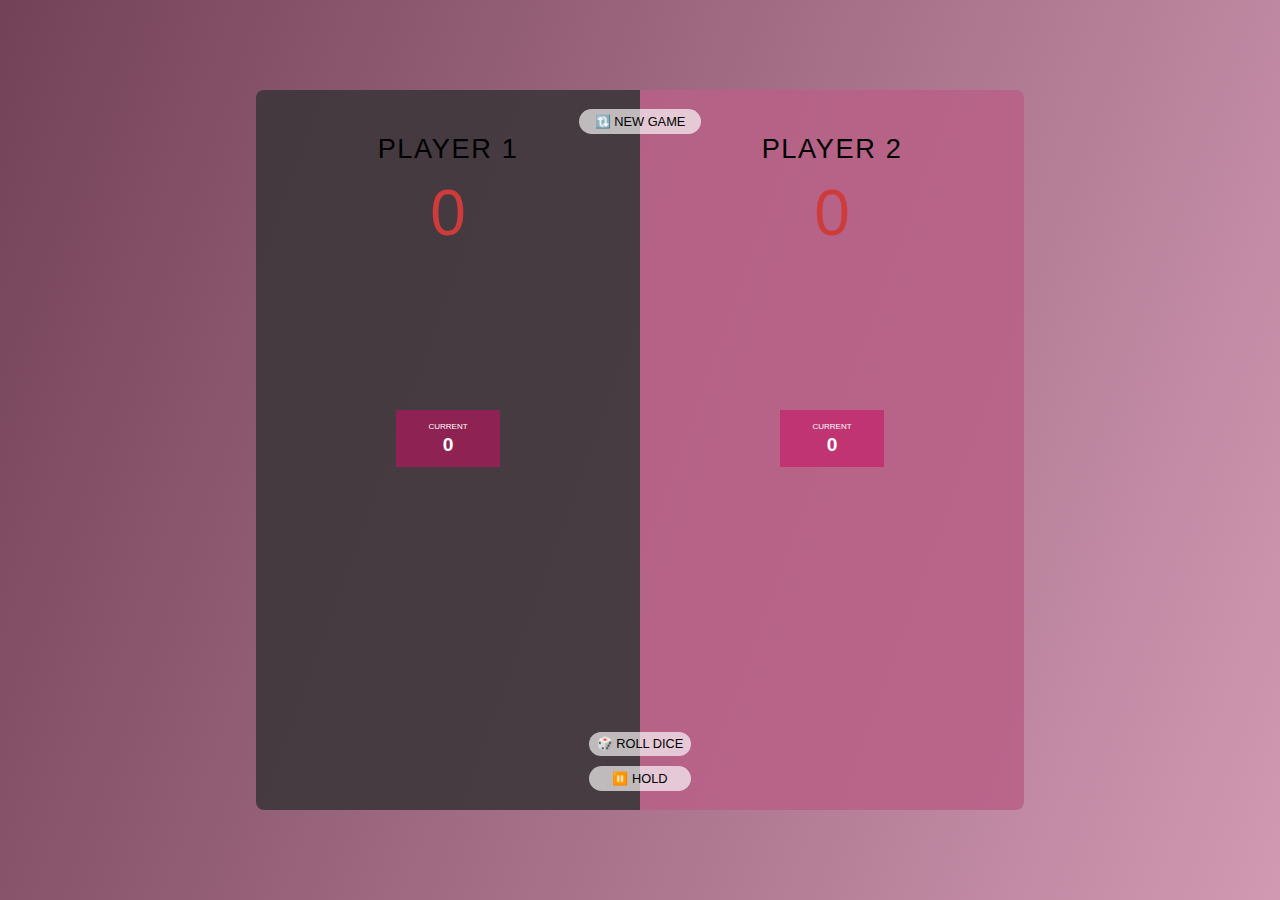
<file: pig_game/index.html>
<!DOCTYPE html>
<html lang="en">
<head>
    <meta charset="UTF-8">
    <meta name="viewport" content="width=device-width, initial-scale=1.0">
    <link rel="stylesheet" href="pig.css">

    <title>Pig Game</title>

</head>
<body>
    <div class="players">
        <div class="player_one">
            <p class="player-name">player 1</p>
            <p class="player_held-score total_score-0">0</p>

            <div class="current">
                <p class="sm-font">current</p>
                <p class="player_current-score player_current-score-0">0</p>
            </div>
        </div>

        <div class="player_two">
            <p class="player-name">player 2</p>
            <p class="player_held-score total_score-1">0</p>

            <div class="current">
                <p class="sm-font">current</p>
                <p class="player_current-score player_current-score-1">0</p>
            </div>
        </div>

        <div class="menu">
            <button class="game_new option-btn">🔃 New Game</button>
            <div class="menu-mid dices">
                <img src="./diceSVG/dice-1.svg" class="dice hidden" alt="one" aria-valuetext="1">
                <img src="./diceSVG/dice-2.svg" class="dice hidden" alt="two" aria-valuetext="2">
                <img src="./diceSVG/dice-3.svg" class="dice hidden" alt="three" aria-valuetext="3">
                <img src="./diceSVG/dice-4.svg" class="dice hidden" alt="four" aria-valuetext="4">
                <img src="./diceSVG/dice-5.svg" class="dice hidden" alt="five" aria-valuetext="5">
                <img src="./diceSVG/dice-6.svg" class="dice hidden" alt="six" aria-valuetext="6">
            </div>
            <div class="menu-bottom">
                <button class="game_roll option-btn">🎲 Roll Dice</button>
                <button class="game_pause option-btn">⏸️ Hold</button>
            </div>
        </div>

        <div class="blurry hidden"></div>

        <div class="modal hidden">
            <button class="modal_close-btn">&times;</button>
            <h1 class="heading">Yupeeeeeeeeeeee...</h1>
            <p class="paragraph"></p>
        </div>
    </div>

    <script src="pig.js"></script>
</body>
</html>
</file>
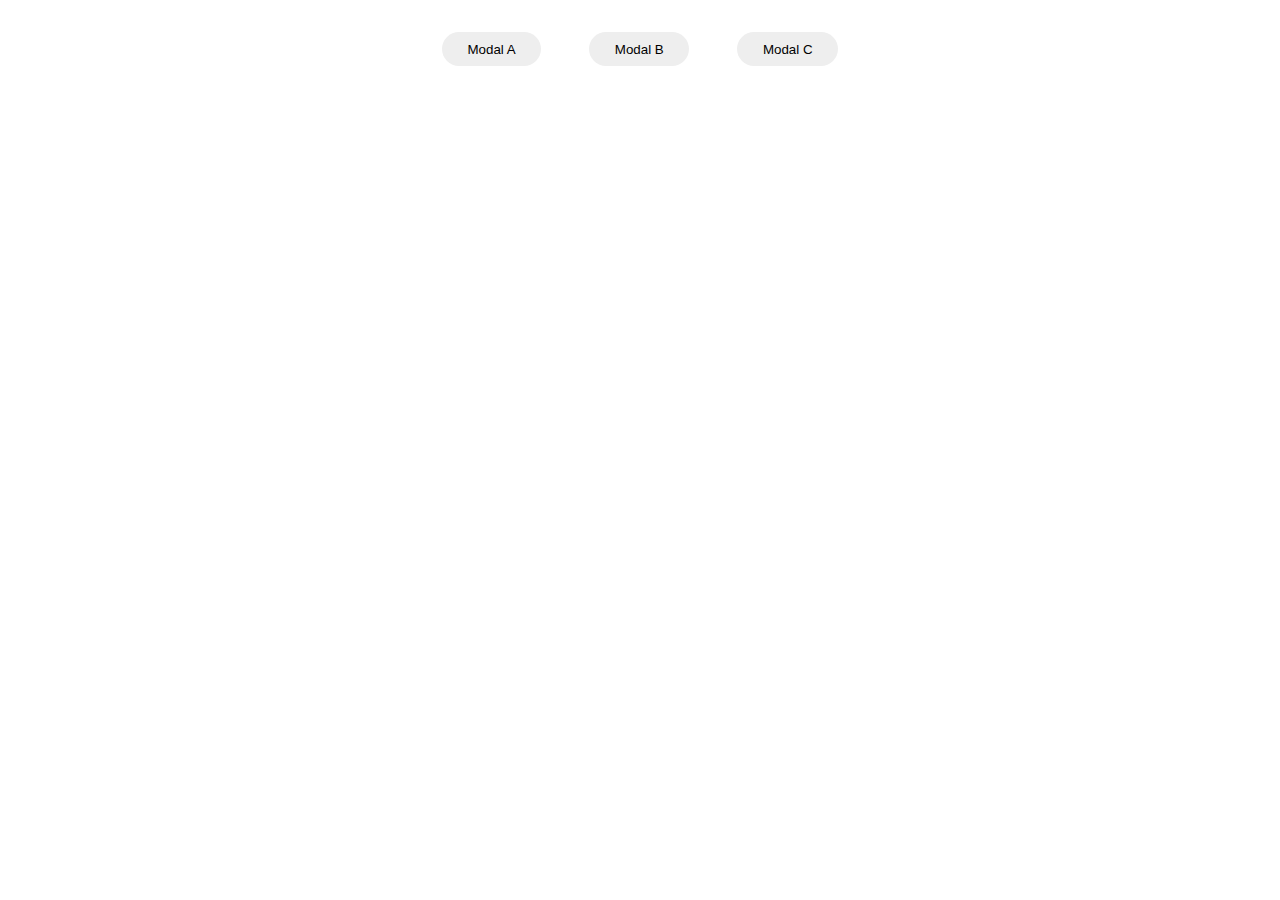
<file: modal_task/modal.html>
<!DOCTYPE html>
<html lang="en">
  <head>
    <meta charset="UTF-8" />
    <meta name="viewport" content="width=device-width, initial-scale=1.0" />

    <link rel="stylesheet" href="modal.css" />
    <title>Modals</title>
  </head>
  <body>
    <div class="varieties">
      <button class="option" value="a">Modal A</button>
      <button class="option" value="b">Modal B</button>
      <button class="option" value="c">Modal C</button>
    </div>

    <div class="blurry hidden"></div>

    <div class="modal_container"></div>

    <script src="modal.js"></script>
  </body>
</html>
</file>
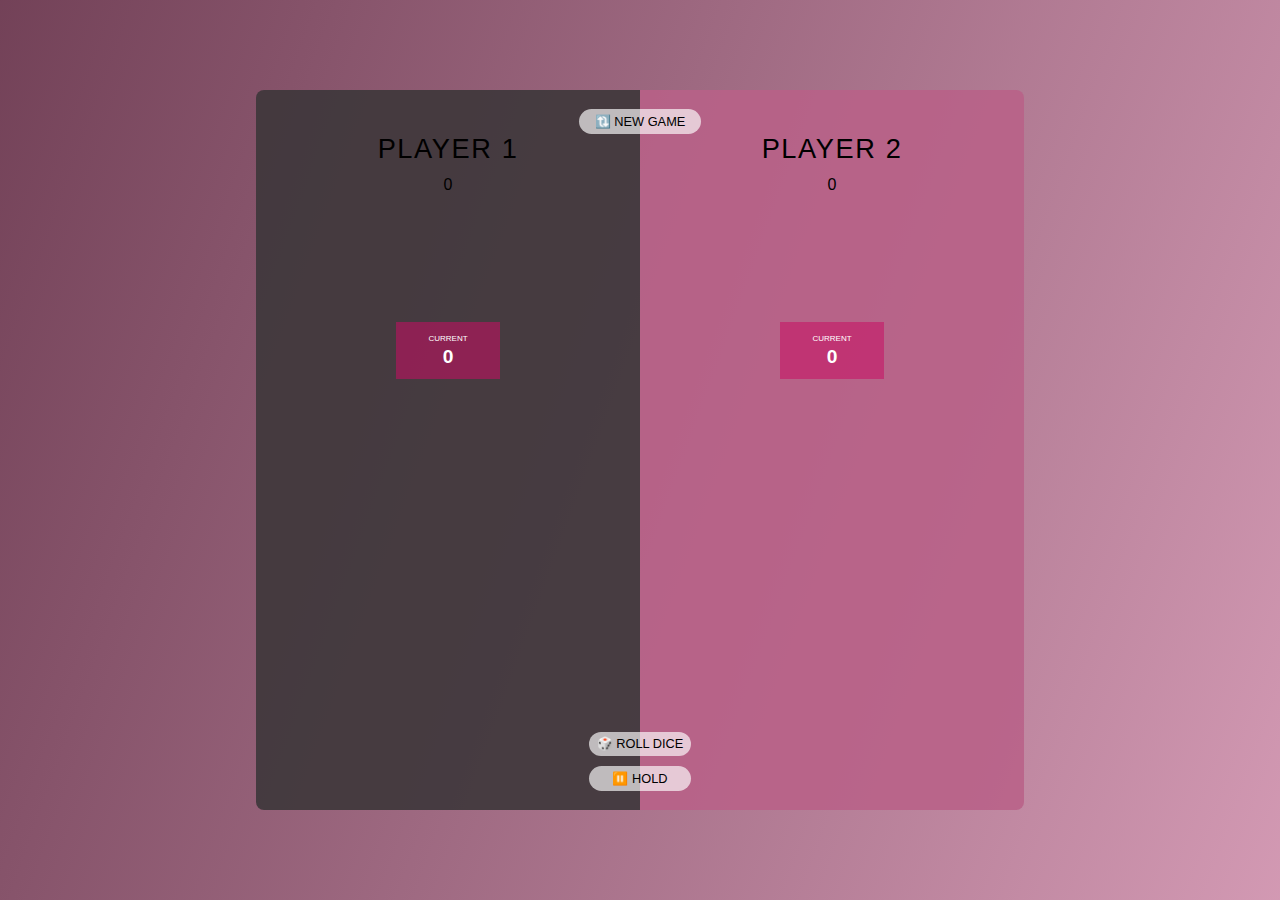
<file: pig_game/pig.html>
<!DOCTYPE html>
<html lang="en">
<head>
    <meta charset="UTF-8">
    <meta name="viewport" content="width=device-width, initial-scale=1.0">
    <link rel="stylesheet" href="pig.css">

    <title>Pig Game</title>

</head>
<body>
    <div class="players">
        <div class="player_one">
            <p class="player-name">player 1</p>
            <p class="player_reading-score total_score-one">0</p>

            <div class="current">
                <p class="sm-font">current</p>
                <p class="player_current-score">0</p>
            </div>
        </div>

        <div class="player_two">
            <p class="player-name">player 2</p>
            <p class="player_reading-score total_score-two">0</p>

            <div class="current">
                <p class="sm-font">current</p>
                <p class="player_current-score">0</p>
            </div>
        </div>

        <div class="menu">
            <button class="game_new option-btn">🔃 New Game</button>
            <div class="menu-mid dices">
                <img src="./diceSVG/dice-1.svg" class="dice hidden" alt="one" aria-valuetext="1">
                <img src="./diceSVG/dice-2.svg" class="dice hidden" alt="two" aria-valuetext="2">
                <img src="./diceSVG/dice-3.svg" class="dice hidden" alt="three" aria-valuetext="3">
                <img src="./diceSVG/dice-4.svg" class="dice hidden" alt="four" aria-valuetext="4">
                <img src="./diceSVG/dice-5.svg" class="dice hidden" alt="five" aria-valuetext="5">
                <img src="./diceSVG/dice-6.svg" class="dice hidden" alt="six" aria-valuetext="6">
            </div>
            <div class="menu-bottom">
                <button class="game_roll option-btn">🎲 Roll Dice</button>
                <button class="game_pause option-btn">⏸️ Hold</button>
            </div>
        </div>
    </div>

    <script src="pig.js"></script>
</body>
</html>
</file>
<file: pig_game/pig.css>
*{
    margin: 0;
    padding: 0;
    box-sizing: border-box;
    font-family: 'Lucida Sans', 'Lucida Sans Regular', 'Lucida Grande', 'Lucida Sans Unicode', Geneva, Verdana, sans-serif;
}


.players {
   display: flex;
   justify-content: center;
   align-items: center;
   background: linear-gradient(110deg, #4f112dcb, #c17195b7);
   height: 100vh;
}

.player_one,
.player_two {
   height: 80%;
   max-height: 1400px;
    width: 30%;
    padding: 1rem;
    display: flex;
    flex-direction: column;
    align-items: center;
    padding: 2rem 0;
    text-transform: uppercase;
}
.player_one {
    background-color:   #ad6083e0;
    border-radius: 8px 0 0 8px;
}
.player_two {
    background-color:  #b86188e0; 
    border-radius: 0 8px 8px 0;
}

.player-name {
    font-size: 1.7rem;
    padding: .7rem 0;
    letter-spacing: .1rem;
}
.player_held-score {
    font-size: 4rem;
    color: rgb(206, 59, 59);
    margin-bottom: 2rem;
}
.current {
background-color: #c80e628e;
display: flex;
flex-direction: column;
align-items: center;
color: #fff;
padding: .7rem 2rem;
margin-top: 8rem;
}

.player_current-score {
    font-size: 1.2rem;
    padding-top: .2rem;
    font-weight: 600;
}

/* menu */
.menu {
    height: 80%;
    max-height: 1400px;
    position: absolute;
    display: flex;
    flex-direction: column;
    align-items: center;
    justify-content: space-between;
    padding: 1.2rem 0;
}
.option-btn {
    text-transform: uppercase;
    font-size: .8rem;
    padding: .3rem .5rem;
    background-color: rgba(255, 255, 255, 0.653);
    border: none;
    border-radius: 50px;
}
.option-btn:active {
    background-color: #e2a6c0e8;
    color: #fff;
}

.menu-mid {
    position: relative;
    display: flex;
}
.dice {
    border-radius: 20px;
    width: 80px;
}
.game_new{
    padding-left: 1rem;
    padding-right: 1rem;
}

.menu-bottom {
    display: flex;
    flex-direction: column;
    gap: 10px;
}

  /* modal - display winner */
  .blurry {
    position: absolute;
    top: 0;
    width: 100%;
    height: 100vh;
    background-color: #00000058;
}

.modal {
    position: absolute;
    display: flex;
    flex-direction: column;
    top: 55%;
    left: 50%;
    transform: translate(-50%, -50%);
    width: 80%;
    max-height: 100%;
    background-color: #fff;
    padding: 1rem 2rem;
    border-radius: 10px;
    box-shadow: 1rem 1rem 15rem rgba(0, 0, 0, 0.3);

    & h1{
        text-align: center;
        font-size: 1.8rem;
        padding: .7rem 0;
    }
    & p{
        line-height: 1.2;
        padding: .5rem 0;
    }

    & .modal_close-btn{
       font-size: 2rem;
       padding: .1rem .8rem;
       align-self: flex-end;
        border: none;
        background-color: transparent;
    &.modal_close-btn:hover{
        background-color: #eeeeee9e;
    }
    }
}



.sm-font {
    font-size: .5rem;
}
.hidden {
    display: none;
}
.active {
    background-color: #3e373ae8;
  }
</file>
<file: modal_task/modal.css>
* {
    margin: 0;
    padding: 0;
    box-sizing: border-box;
}

.varieties {
    display: flex;
    justify-content: center;
    align-items: center;
    gap: 3rem;
    padding: 2rem 0;

    & .option {
        padding: .6rem 1.6rem;
        border: none;
        border-radius: 50px;
        background-color: #eee;

        &:hover {
            background-color: #413f3f27;
        }
    }

}

.blurry {
    position: absolute;
    top: 0;
    width: 100%;
    height: 100vh;
    background-color: #00000058;
}

.modal {
    position: absolute;
    display: flex;
    flex-direction: column;
    top: 55%;
    left: 50%;
    transform: translate(-50%, -50%);
    width: 80%;
    max-height: 100%;
    background-color: #fff;
    padding: 1rem 2rem;
    border-radius: 10px;
    box-shadow: 1rem 1rem 15rem rgba(0, 0, 0, 0.3);

    & h1{
        text-align: center;
        font-size: 1.8rem;
        padding: .7rem 0;
    }
    & p{
        line-height: 1.2;
        padding: .5rem 0;
    }

    & .modal_close-btn{
       font-size: 2rem;
       padding: .1rem .8rem;
       align-self: flex-end;
        border: none;
        background-color: transparent;
    &.modal_close-btn:hover{
        background-color: #eeeeee9e;
    }
    }
}

.hidden {
    display: none;
}
</file>
